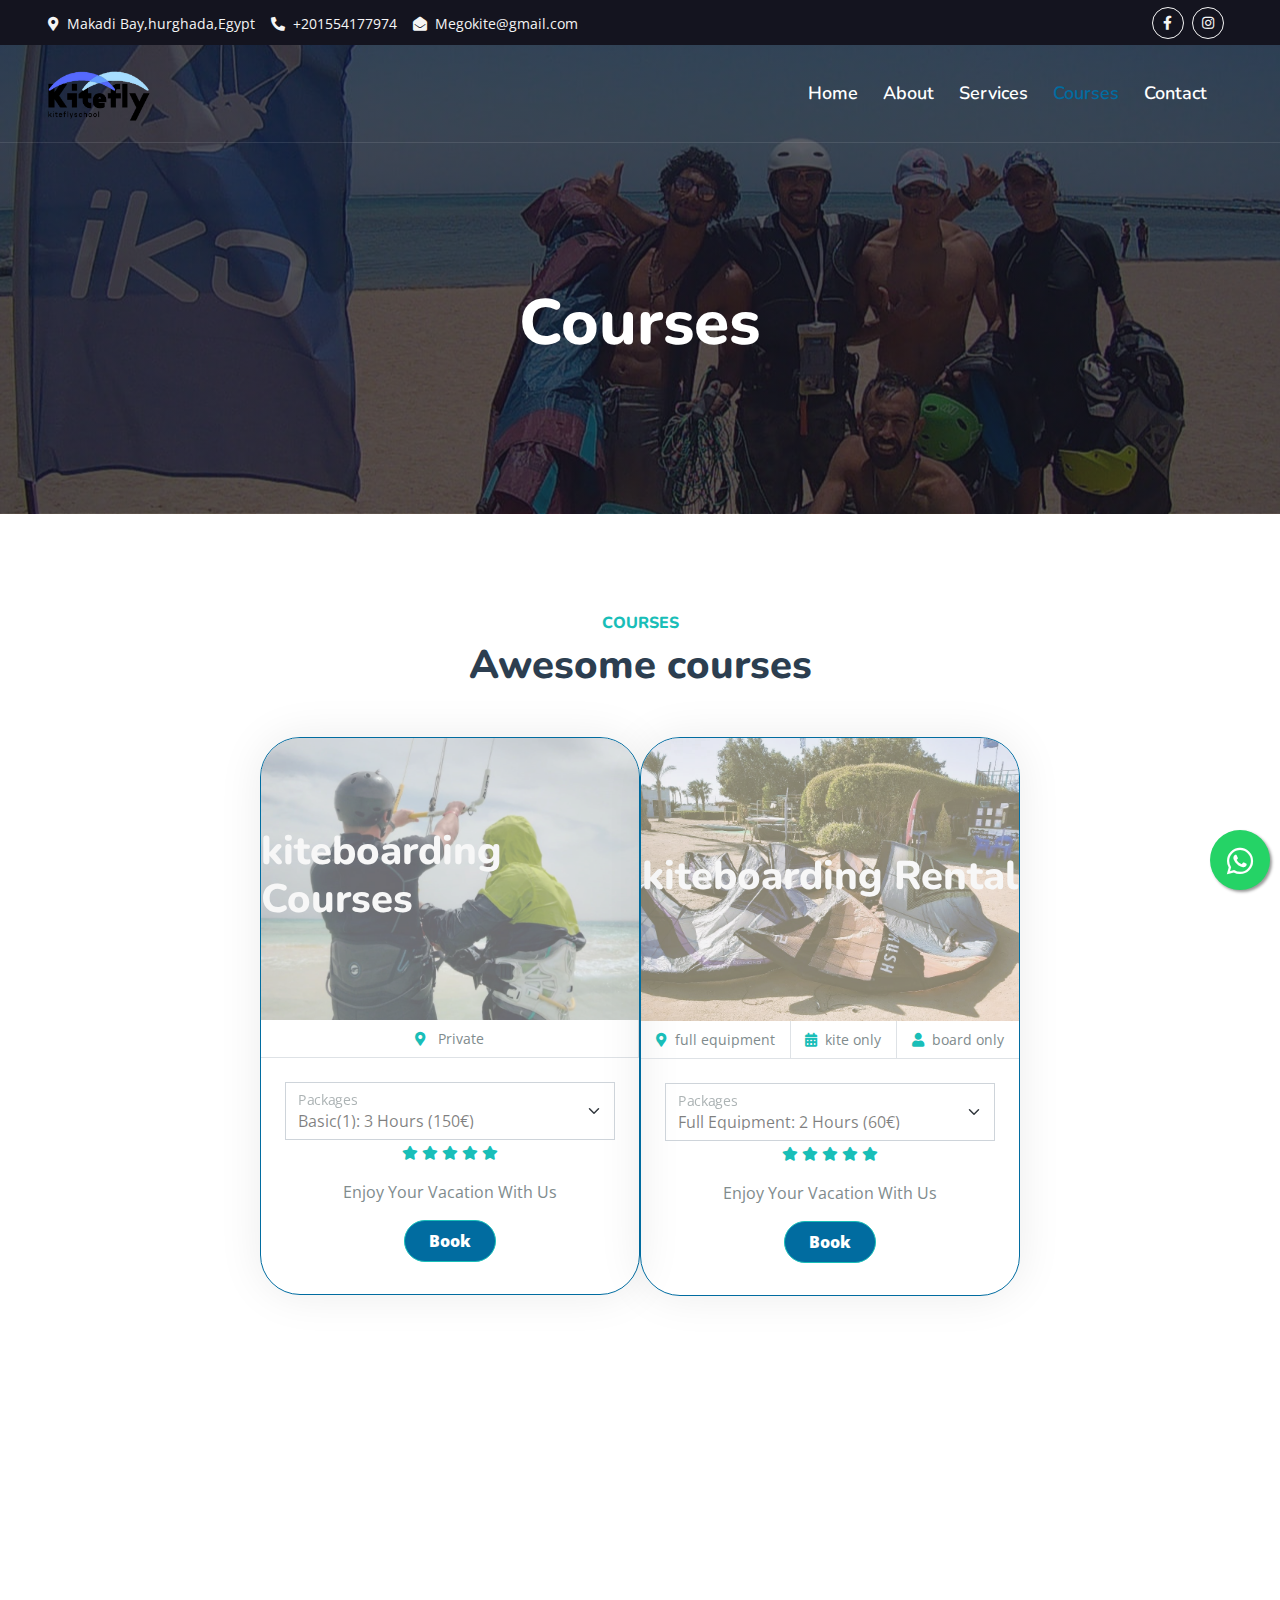
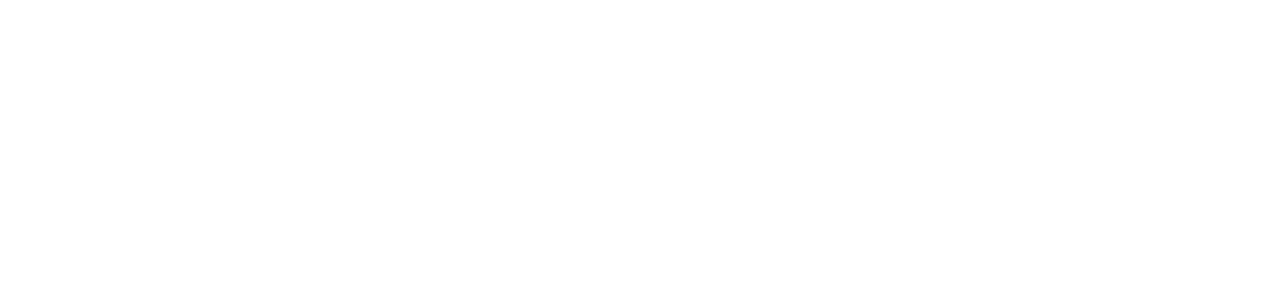
<file: package.html>
<!DOCTYPE html>
<html lang="en">

<head>
    <meta charset="utf-8">
    <title>Kite Fly School Hurghada</title>
    <meta content="width=device-width, initial-scale=1.0" name="viewport">
    <meta content="" name="keywords">
    <meta content="" name="description">

    <!-- Favicon -->
    <link href="img/logo.png" rel="icon">

    <!-- Google Web Fonts -->
    <link rel="preconnect" href="https://fonts.googleapis.com">
    <link rel="preconnect" href="https://fonts.gstatic.com" crossorigin>
    <link href="https://fonts.googleapis.com/css2?family=Heebo:wght@400;500;600&family=Nunito:wght@600;700;800&display=swap" rel="stylesheet">

    <!-- Icon Font Stylesheet -->
    <link href="https://cdnjs.cloudflare.com/ajax/libs/font-awesome/5.10.0/css/all.min.css" rel="stylesheet">
    <link href="https://cdn.jsdelivr.net/npm/bootstrap-icons@1.4.1/font/bootstrap-icons.css" rel="stylesheet">

    <!-- Libraries Stylesheet -->
    <link href="lib/animate/animate.min.css" rel="stylesheet">
    <link href="lib/owlcarousel/assets/owl.carousel.min.css" rel="stylesheet">
    <link href="lib/tempusdominus/css/tempusdominus-bootstrap-4.min.css" rel="stylesheet" />

    <!-- Customized Bootstrap Stylesheet -->
    <link href="css/bootstrap.min.css" rel="stylesheet">

    <!-- Template Stylesheet -->
    <link href="css/style.css" rel="stylesheet">
    <link href="css/whatsapp.css" rel="stylesheet">
</head>

<body>

    <a href="https://api.whatsapp.com/send?phone=+201554177974&text=Client%20from%20The%20Website." class="float" target="_blank">
        <i class="fab fa-whatsapp my-float"></i>
        </a>

    <!-- Spinner Start -->
    <div id="spinner" class="show bg-white position-fixed translate-middle w-100 vh-100 top-50 start-50 d-flex align-items-center justify-content-center">
        <div class="spinner-border text-primary" style="width: 3rem; height: 3rem;" role="status">
            <span class="sr-only">Loading...</span>
        </div>
    </div>
    <!-- Spinner End -->


  <!-- Topbar Start -->
  <div class="container-fluid bg-dark px-5 d-none d-lg-block">
    <div class="row gx-0">
        <div class="col-lg-8 text-center text-lg-start mb-2 mb-lg-0">
            <div class="d-inline-flex align-items-center" style="height: 45px;">
                <a href="https://www.google.com.eg/maps/place/Kite+fly+school+hurghada/@26.9865734,33.9082233,15z/data=!4m6!3m5!1s0x144d7df45aa2b593:0x4de776de3ce79e8a!8m2!3d26.9865734!4d33.9082233!16s%2Fg%2F11r_y0mr5g?hl=ar-eg&entry=ttu"><small class="me-3 text-light"><i class="fa fa-map-marker-alt me-2"></i>Makadi Bay,hurghada,Egypt</small></a>
                <a href="tel:+201554177974"><small class="me-3 text-light"><i class="fa fa-phone-alt me-2"></i>+201554177974</small></a>
                <a href="mailto:Megokite@gmail.com"><small class="text-light"><i class="fa fa-envelope-open me-2"></i>Megokite@gmail.com</small></a>
            </div>
        </div>
        <div class="col-lg-4 text-center text-lg-end">
            <div class="d-inline-flex align-items-center" style="height: 45px;">
                <a class="btn btn-sm btn-outline-light btn-sm-square rounded-circle me-2" href="https://www.facebook.com/www.kiteflyschoohurghada?mibextid=ZbWKwL"><i class="fab fa-facebook-f fw-normal"></i></a>
                <a class="btn btn-sm btn-outline-light btn-sm-square rounded-circle me-2" href="https://instagram.com/kite_fly_school_egy?igshid=MzNlNGNkZWQ4Mg=="><i class="fab fa-instagram fw-normal"></i></a>
            </div>
        </div>
    </div>
</div>
<!-- Topbar End -->

     <!-- Navbar & Hero Start -->
     <div class="container-fluid position-relative p-0">
        <nav class="navbar navbar-expand-lg navbar-light px-4 px-lg-5 py-3 py-lg-0">
            <a href="" class="navbar-brand p-0">
                <h1 class="text-primary m-0">
                    <div class="logo_formate">
                        <img src="img/logo.png" alt="Logo"  class="image_logo">
                    </div>
                </h1>
                <!-- <img src="img/logo.png" alt="Logo"> -->
            </a>
            <button class="navbar-toggler" type="button" data-bs-toggle="collapse" data-bs-target="#navbarCollapse">
                <span class="fa fa-bars"></span>
            </button>
            <div class="collapse navbar-collapse" id="navbarCollapse">
                <div class="navbar-nav ms-auto py-0">
                    <a href="index.html" class="nav-item nav-link ">Home</a>
                    <a href="about.html" class="nav-item nav-link">About</a>
                    <a href="service.html" class="nav-item nav-link">Services</a>
                    <a href="package.html" class="nav-item nav-link active">Courses</a>
                    <a href="contact.html" class="nav-item nav-link">Contact</a>
                    
                </div>
              
            </div>
        </nav>
        <div class="container-fluid bg-primary py-5 mb-5 hero-header">
            <div class="container py-5">
                <div class="row justify-content-center py-5">
                    <div class="col-lg-10 pt-lg-5 mt-lg-5 text-center">
                        <h1 class="display-3 text-white animated slideInDown">Courses</h1>
                       </div>
                </div>
            </div>
        </div>
    </div>
    <!-- Navbar & Hero End -->

<!-- Package Start -->
<div class="container-xxl py-5">
    <div class="container">
        <div class="text-center wow fadeInUp" data-wow-delay="0.1s">
            <h6 class="section-title bg-white text-center text-primary px-3">courses</h6>
            <h1 class="mb-5">Awesome courses</h1>
        </div>

        
        <div class="row g-4 justify-content-center">
            <form onsubmit="event.preventDefault()" class="col-lg-4 col-md-6 wow fadeInUp" id="bookthecode2" data-wow-delay="0.1s">
                <div class="package-item">
                    <div class="overflow-hidden lol">
                        <h1 class="textoverflow">kiteboarding Courses</h1>
                        <img class="img-fluid" src="img/destination-20.jpg" alt="">
                    </div>
                    <div class="d-flex border-bottom">
                        <small class="flex-fill text-center border-end py-2"><i class="fa fa-map-marker-alt text-primary me-2"></i>
                        Private
                        </small>

                    </div>
                    <div class="text-center p-4">
                        <div class="form-floating">
                            <select name="select_option_Packages" class="form-select text-capitalize text-black-50 bg-transparent" id="select_option_Packages_select1">
                                <option value=" basic(1): 3h (150€)" class="text-capitalize"> basic(1): 3 hours (150€)
                                </option>
                                <option value=" basic(1): 6 hours (280€)"> basic(1): 6 hours (280€)
                                </option>
                                <option value=" basic(2): 9 hours (360€)"> basic(2): 9 hours (360€)

                                </option>

                                <option value=" basic(2): 12 hours (440€)"> basic(2): 12 hours (440€)

                                </option>
                                <option value="advance: 4 hours (250€)"> advance: 4 hours (250€)

                                </option>
                            </select>
                            <label for="select_option_Packages_select1">Packages   

                            </label>
                        </div>
                        <div class="mb-3">
                            <small class="fa fa-star text-primary"></small>
                            <small class="fa fa-star text-primary"></small>
                            <small class="fa fa-star text-primary"></small>
                            <small class="fa fa-star text-primary"></small>
                            <small class="fa fa-star text-primary"></small>
                        </div>
                        <p>Enjoy Your Vacation With Us</p>
                        <div class="d-flex justify-content-center mb-2">
                            <button target="_blank" onclick="bookthecode2()" class="btn btn-primary text-capitalize rounded-pill py-2 px-4">book</a>

                        </div>
                    </div>
                </div>
            </form>
      




           


            <form onsubmit="event.preventDefault()" class="col-lg-4 col-md-6 wow fadeInUp" data-wow-delay="0.1s" id="booknow">
                <div class="package-item">
                    <div class="overflow-hidden lol">
                        <h1 class="textoverflow">kiteboarding Rental</h1>
                        <img class="img-fluid" src="img/destination-19.jpg" alt="">
                    </div>
                    <div class="d-flex border-bottom">
                        <small class="flex-fill text-center border-end py-2"><i class="fa fa-map-marker-alt text-primary me-2 text-capitalize"></i>full equipment</small>
                        <small class="flex-fill text-center border-end py-2"><i class="fa fa-calendar-alt text-primary me-2  text-capitalize"></i>kite only</small>
                        <small class="flex-fill text-center py-2"><i class="fa fa-user text-primary me-2  text-capitalize"></i>board only</small>
                    </div>
                    <div class="text-center p-4">
                        <div class="form-floating">
                            <select name="select_option_Packages" class="form-select bg-transparent text-capitalize text-black-50" id="select_option_Packages_select1">
                                <option value="full equipment: 2 hours (60€)">full equipment: 2 hours (60€)
                                </option>

                                <option value="full equipment: 1 day (100€)">full equipment: 1 day (100€)
                                </option>

                                <option value="full equipment: 7 day (300€)">full equipment: 7 day (300€)
                                </option>

                                <option value="full equipment: 14 day (450€)">full equipment: 14 day (450€)
                                </option>

                                <option value="kite only: 2 hours (40€)">kite only: 2 hours (40€)
                                </option>

                                <option value="kite only: 1 day (70€)">kite only: 1 day (70€)
                                </option>

                                <option value="kite only: 7 day (300€)">kite only: 7 day (300€)
                                </option>

                                <option value="kite only: 14 day (450€)">kite only: 14 day (450€)
                                </option>

                                <option value="board only: 2 hours (25€)">board only: 2 hours (25€)
                                </option>

                                <option value="board only: 1 day (35€)">board only: 1 day (35€)
                                </option>

                                <option value="board only: 7 day (130€)">board only: 7 day (130€)
                                </option>

                                <option value="board only: 14 day (220€)">board only: 14 day (220€)
                                </option>

                            </select>
                            <label for="select_option_Packages_select1">Packages   

                            </label>
                        </div>
                        <div class="mb-3">
                            <small class="fa fa-star text-primary"></small>
                            <small class="fa fa-star text-primary"></small>
                            <small class="fa fa-star text-primary"></small>
                            <small class="fa fa-star text-primary"></small>
                            <small class="fa fa-star text-primary"></small>
                        </div>
                        <p>Enjoy Your Vacation With Us</p>
                        <div class="d-flex justify-content-center mb-2">
 
    <button target="_blank" onclick="bookthecode()" class="btn btn-primary text-capitalize rounded-pill py-2 px-4">book</a>

  </form>
                      
                    </div>
                </div>
            </div>
      

        </div>
    </div>
</div>
<!-- Package End -->
       
 <!-- Footer Start -->
 <div class="container-fluid bg-dark text-light footer pt-5 mt-5 wow fadeIn" data-wow-delay="0.1s">
    <div class="container py-5">
        <div class="row g-5 justify-content-center">
            <div class="col-lg-3 col-md-6">
                <h4 class="text-white mb-3">
                    <div class="logo_formate">
                        <img src="img/logo.png" alt="Logo"  class="image_logo">
                    </div>
                </h4>
                <a class="btn btn-link" href="/about.html">About Us</a>
                <a class="btn btn-link" href="/contact.html">Contact Us</a>
                <a class="btn btn-link" href="/service.html">Services</a>
            </div>
            <div class="col-lg-3 col-md-6">
                <h4 class="text-white mb-3">Contact</h4>
                
                <p class="mb-2"><a href="https://www.google.com.eg/maps/place/Kite+fly+school+hurghada/@26.9865734,33.9082233,15z/data=!4m6!3m5!1s0x144d7df45aa2b593:0x4de776de3ce79e8a!8m2!3d26.9865734!4d33.9082233!16s%2Fg%2F11r_y0mr5g?hl=ar-eg&entry=ttu"><i class="fa fa-map-marker-alt me-3"></i>Makadi Bay, hurghada , Egypt</a></p>
                <a href="tel:+201554177974"><p class="mb-2"><i class="fa fa-phone-alt me-3"></i>+201554177974</p></a>
                <a href="mailto:Megokite@gmail.com"><i class="fa fa-envelope-open me-2"></i>Megokite@gmail.com</a>
                <div class="d-flex pt-2">
                    <a class="btn btn-outline-light btn-social" href="https://www.facebook.com/www.kiteflyschoohurghada?mibextid=ZbWKwL"><i class="fab fa-facebook-f"></i></a>
                    <a class="btn btn-outline-light btn-social" href="https://instagram.com/kite_fly_school_egy?igshid=MzNlNGNkZWQ4Mg=="><i class="fab fa-instagram fw-normal"></i></a>
                </div>
            </div>
            <div class="col-lg-3 col-md-6">
                <a href="https://www.google.com.eg/maps/place/Kite+fly+school+hurghada/@26.986566,33.9078039,3a,75y,90t/data=!3m8!1e2!3m6!1sAF1QipMP-Yr9-5fInMtZ2jGLYFKre5x4o70C41Aic2Hs!2e10!3e12!6shttps:%2F%2Flh5.googleusercontent.com%2Fp%2FAF1QipMP-Yr9-5fInMtZ2jGLYFKre5x4o70C41Aic2Hs%3Dw224-h298-k-no!7i3468!8i4624!4m17!1m7!3m6!1s0x144d7df45aa2b593:0x4de776de3ce79e8a!2sKite+fly+school+hurghada!8m2!3d26.9865734!4d33.9082233!16s%2Fg%2F11r_y0mr5g!3m8!1s0x144d7df45aa2b593:0x4de776de3ce79e8a!8m2!3d26.9865734!4d33.9082233!10e5!14m1!1BCgIgAQ!16s%2Fg%2F11r_y0mr5g?hl=ar-eg&entry=ttu"><h4 class="text-white mb-3">Gallery</h4></a>
                <div class="row g-2 pt-2">
                    <div class="col-4 h-10 w-10 overflow-hidden position-relative">
                        <a href="https://www.google.com.eg/maps/place/Kite+fly+school+hurghada/@26.986566,33.9078039,3a,75y,90t/data=!3m8!1e2!3m6!1sAF1QipMP-Yr9-5fInMtZ2jGLYFKre5x4o70C41Aic2Hs!2e10!3e12!6shttps:%2F%2Flh5.googleusercontent.com%2Fp%2FAF1QipMP-Yr9-5fInMtZ2jGLYFKre5x4o70C41Aic2Hs%3Dw224-h298-k-no!7i3468!8i4624!4m17!1m7!3m6!1s0x144d7df45aa2b593:0x4de776de3ce79e8a!2sKite+fly+school+hurghada!8m2!3d26.9865734!4d33.9082233!16s%2Fg%2F11r_y0mr5g!3m8!1s0x144d7df45aa2b593:0x4de776de3ce79e8a!8m2!3d26.9865734!4d33.9082233!10e5!14m1!1BCgIgAQ!16s%2Fg%2F11r_y0mr5g?hl=ar-eg&entry=ttu"> <img class="img-fluid bg-light p-1" src="img/destination-3.jpg" alt=""></a>
                    </div>
                    <div class="col-4 h-10 w-10 overflow-hidden position-relative">
                        <img class="img-fluid bg-light p-1" src="img/destination-4.jpg" alt="">
                    </div>
                    <div class="col-4 h-10 w-10 overflow-hidden">
                        <img class="img-fluid bg-light p-1" src="img/destination-11.jpg" alt="">
                    </div>
                    <div class="col-4 h-10 w-10 overflow-hidden">
                        <img class="img-fluid bg-light p-1" src="img/destination-15.jpg" alt="">
                    </div>
                    <div class="col-4 h-10 w-10 overflow-hidden">
                        <img class="img-fluid bg-light p-1" src="img/destination-16.jpg" alt="">
                    </div>
                    <div class="col-4 h-10 w-10 overflow-hidden">
                        <img class="img-fluid bg-light p-1" src="img/destination-9.jpg" alt="">
                    </div>
                </div>
            </div>
           
        </div>
    </div>
    <div class="container">
        <div class="copyright text-capitalize lol2">
           created with 💕 <a href="https://www.linkedin.com/in/hatemali2002/" target="_blank"> By Hatem Ali </a> 
        </div>
    </div>
</div>
<!-- Footer End -->


    <!-- Back to Top
    <a href="#" class="btn btn-lg btn-primary btn-lg-square back-to-top"><i class="bi bi-arrow-up"></i></a> -->



    <!-- JavaScript Libraries -->
    <script src="https://code.jquery.com/jquery-3.4.1.min.js"></script>
    <script src="https://cdn.jsdelivr.net/npm/bootstrap@5.0.0/dist/js/bootstrap.bundle.min.js"></script>
    <script src="lib/wow/wow.min.js"></script>
    <script src="lib/easing/easing.min.js"></script>
    <script src="lib/waypoints/waypoints.min.js"></script>
    <script src="lib/owlcarousel/owl.carousel.min.js"></script>
    <script src="lib/tempusdominus/js/moment.min.js"></script>
    <script src="lib/tempusdominus/js/moment-timezone.min.js"></script>
    <script src="lib/tempusdominus/js/tempusdominus-bootstrap-4.min.js"></script>

    <!-- Template Javascript -->
    <script src="js/main.js"></script>
    <script>
        var whatsappUrl = 'https://api.whatsapp.com/send?phone=+201554177974&text=';
    function sendWhatsappMessage() {
    
      // Get the form values
      var name = document.getElementById('whatsapp-form').name.value;
      var email = document.getElementById('whatsapp-form').email.value;
      var datetime = document.getElementById('whatsapp-form').datetime.value;
      var selectOption = document.getElementById('whatsapp-form').select_option.value;
      var message = document.getElementById('whatsapp-form').message.value;
    
      // Construct the WhatsApp message URL
      whatsappUrl += encodeURIComponent('Name: ' + name + ' 👦\n The Package: ' + selectOption + ' 🤔\nEmail: ' + email + ' 📧\nDate and time: ' + datetime + ' 📅\nMessage: ' + message);
    
      // Open the WhatsApp message URL
      window.open(whatsappUrl);
    }
    
    
    function bookthecode(){
      var selectOption = document.getElementById("booknow").select_option_Packages.value
        whatsappUrl += encodeURIComponent('i am a client from the website and i want the packages:  ' +"**" + selectOption+"**" );
    
      // Open the WhatsApp message URL
      window.open(whatsappUrl);
    }
    
    function bookthecode2(){
      var selectOption = document.getElementById("bookthecode2").select_option_Packages.value
        whatsappUrl += encodeURIComponent('i am a client from the website and i want the packages:  ' +"**"+selectOption+"**" );
    
      // Open the WhatsApp message URL
      window.open(whatsappUrl);
    }
    
    
    
    
    </script>
</body>

</html>
</file>
<file: css/style.css>
/********** Template CSS **********/
:root {
    --primary: #016ca0; // Main Primary color
    --secondary: #c4c5c9;
    --light: #F5F5F5;
    --dark: #121212;
}

/* Custom Fonts */

@font-face {
    font-family: 'CustomFont';
    src: url('../Font/OpenSans-VariableFont_wdth,wght.ttf') format('truetype'),
    font-weight: normal;
    font-style: normal;
}

/* Use the custom font */
body {
    font-family: ui-sans-serif,'CustomFont',sans-serif !important;
}



  
  /* CUSTOMIZE THE CAROUSEL
  -------------------------------------------------- */
  
  /* Carousel base class */
  .carousel {
    margin-bottom: 4rem;
  }
  /* Since positioning the image, we need to help out the caption */
  .carousel-caption {
    bottom: 3rem;
    z-index: 10;
  }
  
  /* Declare heights because of positioning of img element */
  .carousel-item {
    height: 32rem;
  }
  
/* Center align the text within the three columns below the carousel */
.marketing .col-lg-4 {
    margin-bottom: 1.5rem;
    text-align: center;
  }
  /* rtl:begin:ignore */
  .marketing .col-lg-4 p {
    margin-right: .75rem;
    margin-left: .75rem;
  }
  /* Featurettes
------------------------- */

.featurette-divider {
    margin: 5rem 0; /* Space out the Bootstrap <hr> more */
  }
  
  /* Thin out the marketing headings */
  /* rtl:begin:remove */
  .featurette-heading {
    letter-spacing: -.05rem;
  }
  
  /* rtl:end:remove */
  .........................................
.fw-medium {
    font-weight: 600 !important;
}

.fw-semi-bold {
    font-weight: 700 !important;
}

.back-to-top {
    position: fixed;
    display: none;
    right: 45px;
    bottom: 45px;
    z-index: 99;
}


/*** Spinner ***/
#spinner {
    opacity: 0;
    visibility: hidden;
    transition: opacity .5s ease-out, visibility 0s linear .5s;
    z-index: 99999;
}

#spinner.show {
    transition: opacity .5s ease-out, visibility 0s linear 0s;
    visibility: visible;
    opacity: 1;
}


/*** Button ***/
.btn {
    font-weight: 800;
    transition: .5s;

    
}

.btn.btn-primary,
.btn.btn-secondary {
    color: #FFFFFF;
}

.btn-square {
    width: 38px;
    height: 38px;
}

.btn-sm-square {
    width: 32px;
    height: 32px;
}

.btn-lg-square {
    width: 48px;
    height: 48px;
}

.btn-square,
.btn-sm-square,
.btn-lg-square {
    padding: 0;
    display: flex;
    align-items: center;
    justify-content: center;
    font-weight: normal;
    border-radius: 0px;
}


/*** Navbar ***/
.navbar-light .navbar-nav .nav-link {
    font-family: 'Nunito', sans-serif;
    position: relative;
    margin-right: 25px;
    padding: 35px 0;
    color: #FFFFFF !important;
    font-size: 18px;
    font-weight: 600;
    outline: none;
    transition: .5s;
}

.sticky-top.navbar-light .navbar-nav .nav-link {
    padding: 20px 0;
    color: var(--dark) !important;
}

.navbar-light .navbar-nav .nav-link:hover,
.navbar-light .navbar-nav .nav-link.active {
    color: var(--primary) !important;
}

.navbar-light .navbar-brand img {
    max-height: 60px;
    transition: .5s;
}

.sticky-top.navbar-light .navbar-brand img {
    max-height: 45px;
}

@media (max-width: 991.98px) {
    .sticky-top.navbar-light {
        position: relative;
        background: #FFFFFF;
    }

    .navbar-light .navbar-collapse {
        margin-top: 15px;
        border-top: 1px solid #DDDDDD;
    }

    .navbar-light .navbar-nav .nav-link,
    .sticky-top.navbar-light .navbar-nav .nav-link {
        padding: 10px 0;
        margin-left: 0;
        color: var(--dark) !important;
    }

    .navbar-light .navbar-brand img {
        max-height: 45px;
    }
}

@media (min-width: 992px) {
    .navbar-light {
        position: absolute;
        width: 100%;
        top: 0;
        left: 0;
        border-bottom: 1px solid rgba(256, 256, 256, .1);
        z-index: 999;
    }
    
    .sticky-top.navbar-light {
        position: fixed;
        background: #FFFFFF;
    }

  
}


/*** Hero Header ***/
.hero-header {
    background: linear-gradient(rgba(20, 20, 31, .7), rgba(20, 20, 31, .7)), url(../img/bg-hero.jpg);
    background-position: center center;
    background-repeat: no-repeat;
    background-size: cover;
}



/*** Section Title ***/
.section-title {
    position: relative;
    display: inline-block;
    text-transform: uppercase;
}






/*** Service ***/
.service-item {
    box-shadow: 0 0 45px rgba(0, 0, 0, .08);
    transition: .5s;
    border-radius: 40px !important;
    max-width: 300px;
.feature_container_container h3{
    font-size: 20px;
    font-weight: 600;
    padding: 10px;
    color: var(--primary);
    margin-bottom: 10px;
}
}

.service-item:hover {
    background: var(--primary);
}

.service-item * {
    transition: .5s;
}

.service-item:hover * {
    color: var(--light) !important;
}


/*** Destination ***/
.destination img {
    transition: .5s;
}

.destination a:hover img {
    transform: scale(1.1);
}


/*** Package ***/
.package-item {
    box-shadow: 0 0 45px rgba(0, 0, 0, .08);
    border-radius: 40px !important;
    overflow: hidden;
   border: 1px solid var(--primary);

    .select_option_Packages{
        border-radius: 20px !important;

    
    }

    .glassy{
      text-align: center;
      font-size: 25px;
        font-weight: 600;
        text-transform: uppercase;
        padding: 10px;
        margin: 10px;
        display: grid;
        place-items: center;
    
    }
}

.package-item img {
    transition: .5s;
}

.package-item:hover img {
    transform: scale(1.1);
}


/*** Booking ***/
.booking {
    background: linear-gradient(rgba(15, 23, 43, .7), rgba(15, 23, 43, .7)), url(../img/booking.jpg);
    background-position: center center;
    background-repeat: no-repeat;
    background-size: cover;
}


/*** Team ***/
.team-item {
    box-shadow: 0 0 45px rgba(0, 0, 0, .08);
}

.team-item img {
    transition: .5s;
}

.team-item:hover img {
    transform: scale(1.1);
}

.team-item .btn {
    background: #FFFFFF;
    color: var(--primary);
    border-radius: 20px;
    border-bottom: 1px solid var(--primary);
}

.team-item .btn:hover {
    background: var(--primary);
    color: #FFFFFF;
}


/*** Testimonial ***/
.testimonial-carousel::before {
    position: absolute;
    content: "";
    top: 0;
    left: 0;
    height: 100%;
    width: 0;
    background: linear-gradient(to right, rgba(255, 255, 255, 1) 0%, rgba(255, 255, 255, 0) 100%);
    z-index: 1;

    
    
}





.testimonial-carousel .owl-item .testimonial-item,
.testimonial-carousel .owl-item.center .testimonial-item * {
    transition: .5s;
    
}

.testimonial-carousel .owl-item.center .testimonial-item {
    background: var(--primary) !important;
    border-color: var(--primary) !important;
    hight: 100px !important;
    overflow: hidden;
    border-radius: 40px !important;

   
}

.testimonial-carousel .owl-item.center .testimonial-item * {
    color: #FFFFFF !important;

}

.testimonial-carousel .owl-dots {
    margin-top: 24px;
    display: flex;
    align-items: flex-end;
    justify-content: center;
    
}

.testimonial-carousel .owl-dot {
    position: relative;
    display: inline-block;
    margin: 0 5px;
    width: 15px;
    height: 15px;
    border: 1px solid #CCCCCC;
    border-radius: 15px;
    transition: .5s;

    
}

.testimonial-carousel .owl-dot.active {
    background: var(--primary);
    border-color: var(--primary);
}






.svg_size{
    width: 150px;
    height: 150px;
}

.svg_container{
    display: flex;
    justify-content: center;
    align-items: center;
    margin: 0 auto;
    
}
@media (max-width: 768px) {
    .svg_container {
        width: 50%;
    }
}
.feature_container{

    padding: 20px;
    height: 400px;

}
.feature_container_container{
    padding: 10px;
    
}

.image-Container{
    border-radius: 40px;
    opacity: 0.8;
    transition: opacity 0.3s, transform 0.3s;
    
}

.image-Container:hover{
    opacity: 1;
    transform: scale(1.1);
}


.buttonGeneral{
    border-radius: 40px;
    background-color: var(--primary);
    color: var(--light);
padding-right: 20px;
padding-left: 20px;
padding-top: 10px !important;
padding-bottom: 10px !important;    
min-width: 150px;
}

.TeamCard{
    border-radius: 40px;
    border: 1px solid var(--primary);

    max-width: 350px;
    padding: 20px;
    display: flex;
    flex-direction: column;
    justify-content: center;
    align-items: center;
    margin: 0 auto;
    margin-bottom: 20px;
    gap: 5px;

    .p{
        text-align: center;
        hight: 100px;   
        overflow: hidden;

    }
}


.fsizeMain{
    font-size: 60px;
    font-weight: 600;
    text-transform: capitalize;
}

@media (max-width: 768px) {
    .fsizeMain {
        font-size: 40px; /* Adjust the font size for smaller screens */
    }
}
</file>
<file: css/whatsapp.css>
.float{
	position:fixed;
	width:60px;
	height:60px;
	bottom:10px;
	right:10px;
	background-color:#25d366;
	color:#FFF;
	border-radius:50px;
	text-align:center;
  font-size:30px;
	box-shadow: 2px 2px 3px #999;
  z-index:100;
}

.my-float{
	margin-top:16px;
}



.logo_formate{
    display: block;
    margin: 0 auto;
    height: 50px;
    width: 150px;

}

.image_logo{
    height:  100%;
 
}


.gg{
  
    display: flex;
position: relative;
    margin: auto;
    height: 70px;
    width: 100%;
    padding: 10px;
}
.highoftheservice{
    height: 370px;
}

.textoverflow{
    position:absolute;
    color: white;

}

.lol{
    display: flex;
    justify-content: center;
    place-items: center;
    height: 100%;
    width: 100;
    background-color: #999;
    opacity: 0.6;
    filter:contrast(0.9);
font-size: 10px !important;
}
.lol:hover{
    filter:contrast(1);
    opacity: 1;

}

.lol2{
    display: flex;
    justify-content: center;
    place-items: center;
    height: 100%;
    width: 100;
}
</file>
